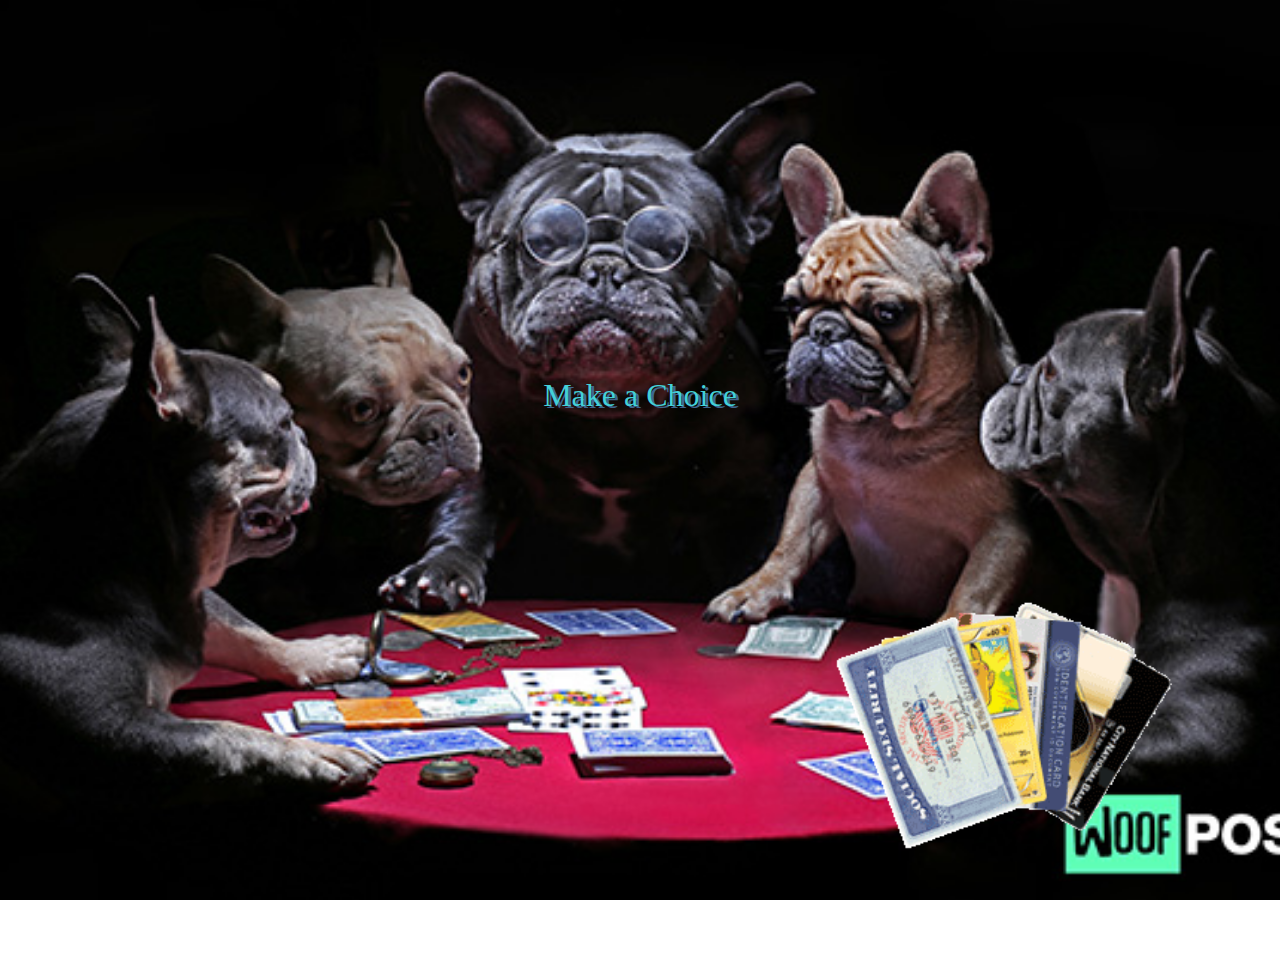
<file: index.html>
<!doctype html>
<html>
<head>
<meta charset="utf-8">
<title>Why Not?</title>
<link href="styles.css" rel="stylesheet" type="text/css">

	
<!--The following script tag downloads a font from the Adobe Edge Web Fonts server for use within the web page. We recommend that you do not modify it.--><script>var __adobewebfontsappname__="dreamweaver"</script><script src="http://use.edgefonts.net/almendra-sc:n4:default.js" type="text/javascript"></script>
</head>

<body>
<h2>Make a Choice</h2>
<audio autoplay="autoplay" >
  <source src="audio/harmonica.mp3" type="audio/mp3">
</audio>
<a href="Page2.html"><img src="images/hands_cards.gif" width="512" height="384" alt="Your hand of cards" class="handgif"/></a>
	
</body>
</html>
</file>
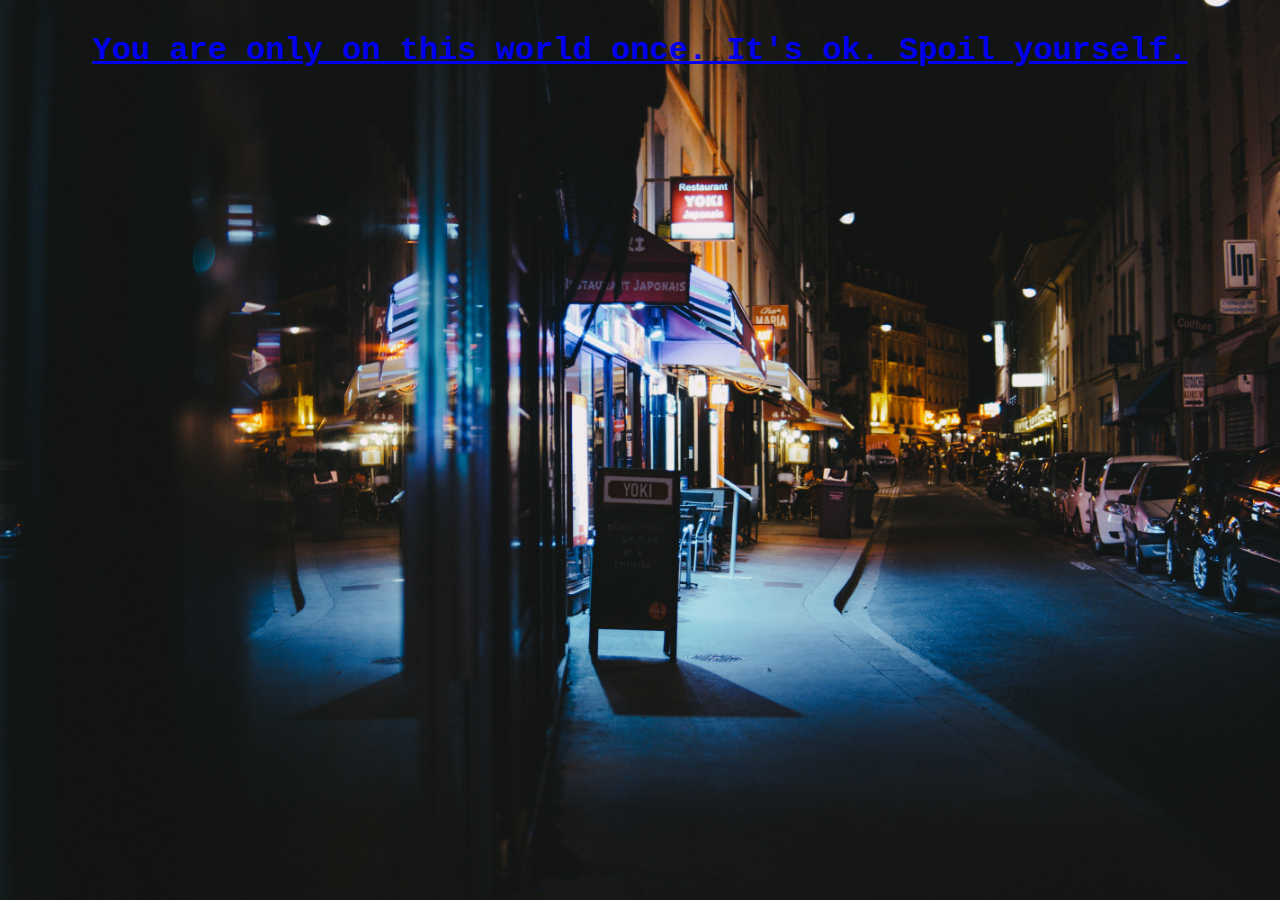
<file: Page2.html>
<!doctype html>
<html>
<head>
	<h6></h6>
<meta charset="utf-8">
<title>What Next</title>
<link href="styless.css" rel="stylesheet" type="text/css">
</head>
<h3><a href="Page3.html">You are only on this world once. It's ok. Spoil yourself.</a></h3>
	<body>

<a href="Page4.html"><img src="images/rat.png" width="275" height="168" alt="rat" class="ratA" onMouseOver="this.src='Images/rattickle.png'" onMouseOut="this.src='images/ratFriend.png'"/></a>

	<audio autoplay="autoplay" >
	  <source src="audio/bridgeoverwater.mp3" type="audio/mp3">
    </audio>
	
</body>
</html>
</file>
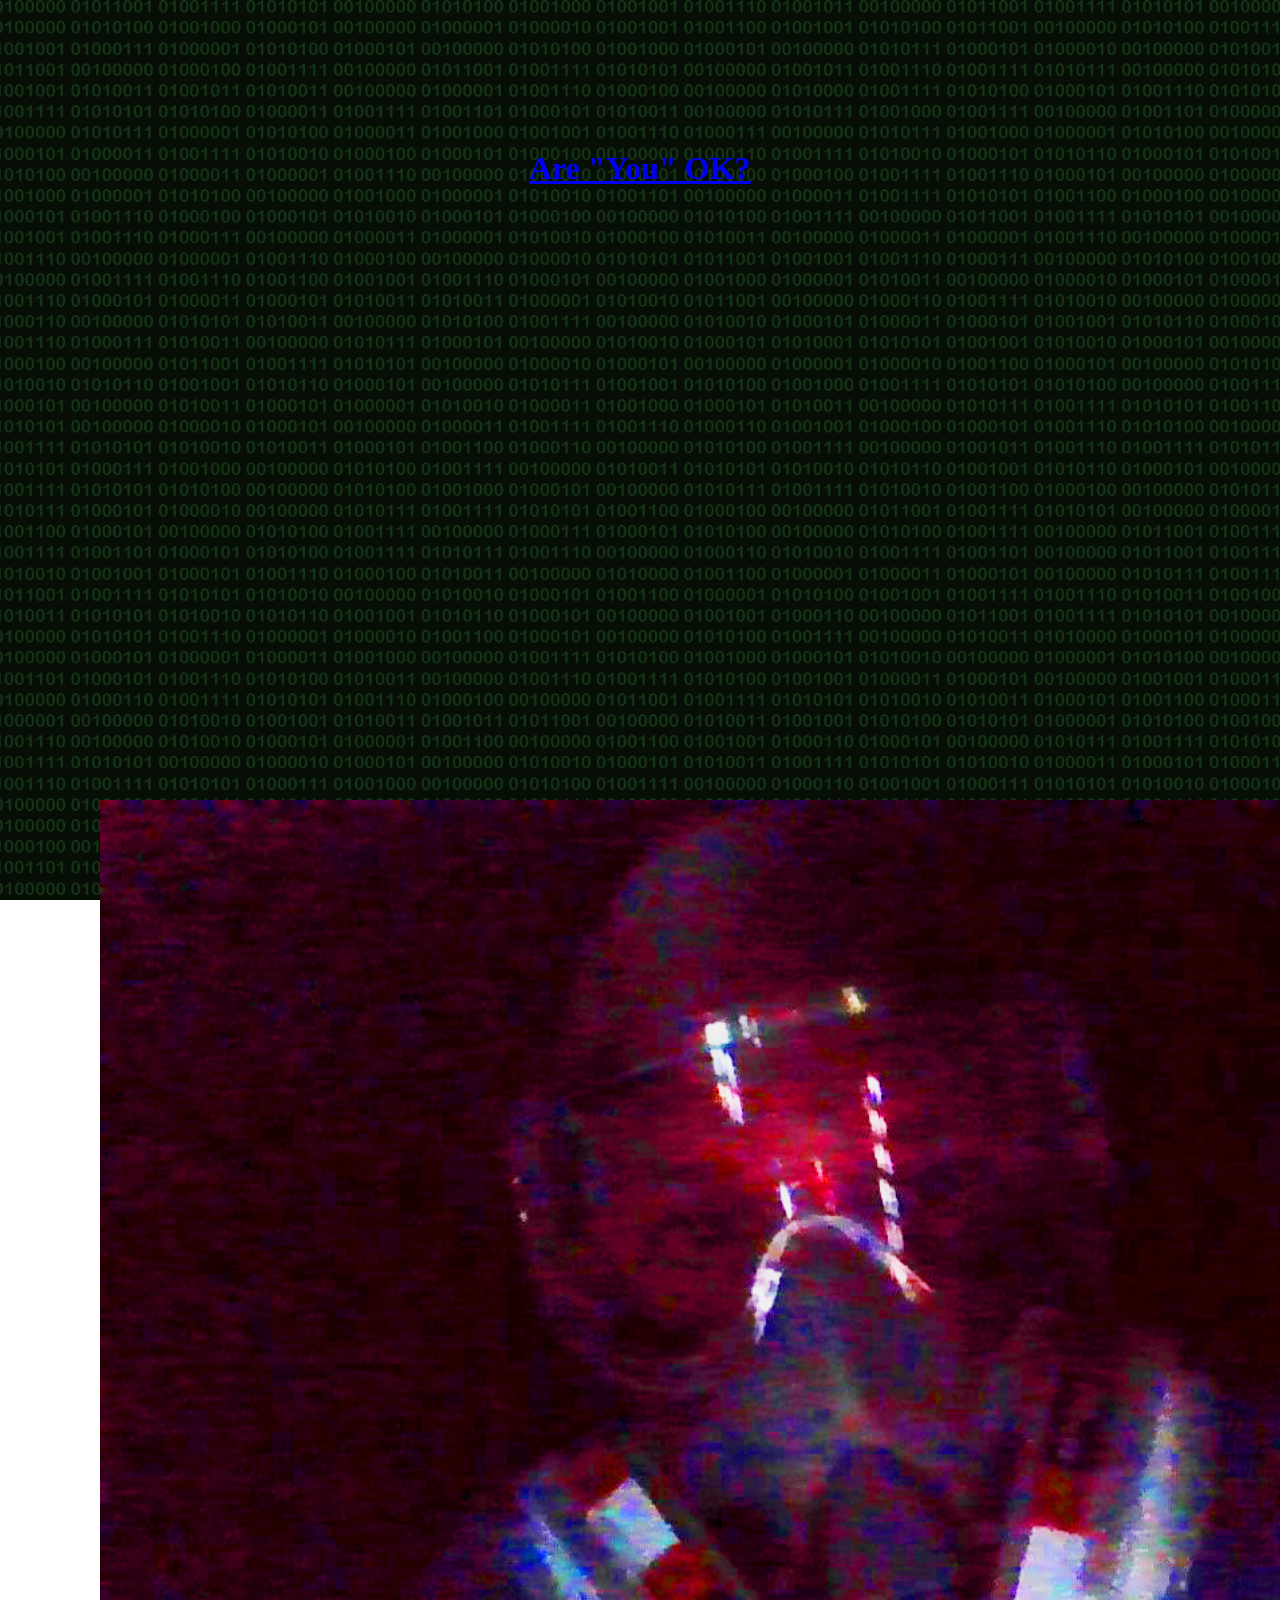
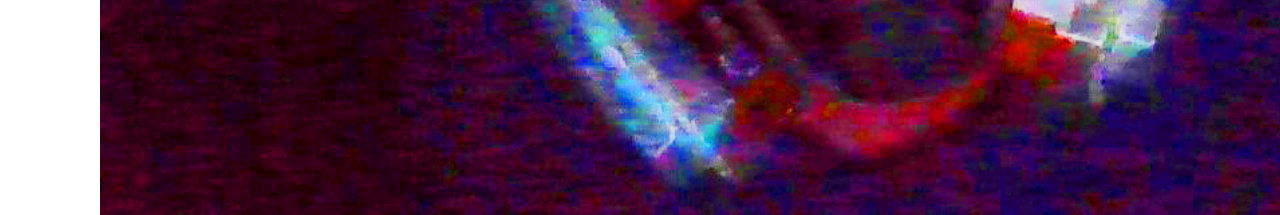
<file: Page3.html>
<!doctype html>
<html>
<head>
<meta charset="utf-8">
<title>You Shouldn't Be Here</title>
<link href="stylesss.css" rel="stylesheet" type="text/css">
</head>
<h6><a href="index.html">Are "You" OK?</a></h6>
<body>
	
<a href="page5.html"><img src="images/mask.png" width="640" height="360" alt="guy in a smoke mask" class="mask"/></a>
</body>
</html>
</file>
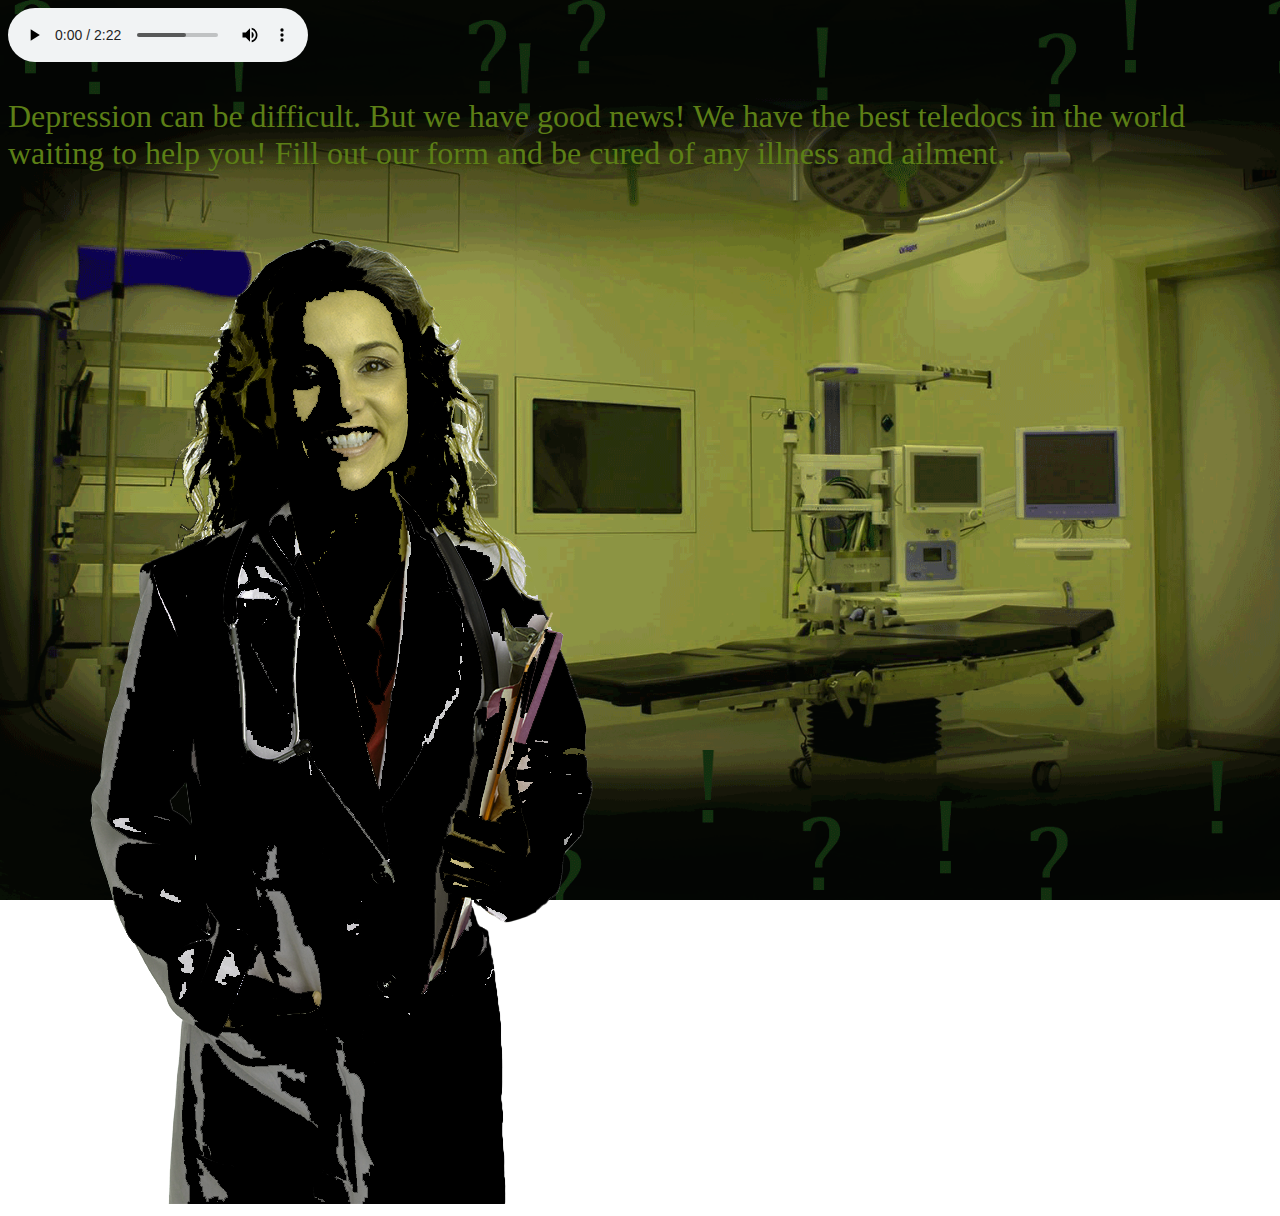
<file: Page4.html>
<!doctype html>
<html>
<head>
<meta charset="utf-8">
<title>Uh Oh</title>
<link href="stylessss.css" rel="stylesheet" type="text/css">
<!--The following script tag downloads a font from the Adobe Edge Web Fonts server for use within the web page. We recommend that you do not modify it.--><script>var __adobewebfontsappname__="dreamweaver"</script><script src="http://use.edgefonts.net/alfa-slab-one:n4:default;almendra-sc:n4:default.js" type="text/javascript"></script>
</head>

<body>
    <audio controls="controls" loop="loop" >
      <source src="audio/heartrate.mp3" type="audio/mp3">
    </audio>
	<p>Depression can be difficult. But we have good news! We have the best teledocs in the world waiting to help you! Fill out our form and be cured of any illness and ailment. </p>
<a href="Page6.html"><img src="images/doc.png" width="667" height="1000" alt=""/></a>
</body>
</html>
</file>
<file: styles.css>
@charset "utf-8";


body {
    min-height: 100%;
    background-size: cover;
    background-repeat: no-repeat;
    background-position: center center;
    background-attachment: fixed;
    background-image: url(images/dogpoker.jpg);
	

}
body h2 {
    color: #44D1D8;
    font-style: normal;
    font-family: almendra-sc;
    font-weight: 400;
    text-align: center;
    text-shadow: 3px 2px #3F668E;
    font-size: xx-large;
    padding-top: 350px;
}

.handgif{

  position: absolute;
  left: 700px;
  top: 400px;
  width: 762px;
  height: 564px;
  z-index: 2;
}
</file>
<file: styless.css>
@charset "utf-8";
body {
    min-height: 100%;
    background-position: center center;
    background-size: cover;
    background-repeat: no-repeat;
    background-attachment: fixed;
    background-image: url(images/nightstreet.jpg);


}
.ratA {
  position: absolute;
  left: 1500px;
  top: 700px;
  width: 343px;
  height: 203px;
  z-index: 1;
}h3 {
    font-family: Consolas, "Andale Mono", "Lucida Console", "Lucida Sans Typewriter", Monaco, "Courier New", monospace;
    color: #5385A4;
    text-align: center;
    font-size: xx-large;
    text-decoration: underline;
}
head {
    color: #D31518;
}
</file>
<file: stylesss.css>
@charset "utf-8";
body {
    min-height: 100%;
    background-position: center center;
    background-size: cover;
    background-attachment: fixed;
    background-image: url(images/binary.gif);
}
.mask {
    position: absolute;
    left: 100px;
    top: 800px;
    width: 1715px;
    height: 1015px;
    z-index: 1;
    background-position: center center;
    right: 100px;
    bottom: auto;
}
h4 {
}
h6 {
    margin-top: 150px;
    margin-right: 200px;
    margin-left: 200px;
    font-size: xx-large;
    color: #EC070A;
    text-align: center;
}
</file>
<file: stylessss.css>
@charset "utf-8";
body {
    min-height: 100%;
    background-position: center center;
    background-size: cover;
    background-repeat: no-repeat;
    background-attachment: fixed;
    background-image: url(images/questionableframe.gif);
}
body p {
    margin-left: 0px;
    font-size: xx-large;
    font-weight: 400;
    color: #5C7F16;
    font-family: almendra-sc;
    font-style: normal;
}
</file>
